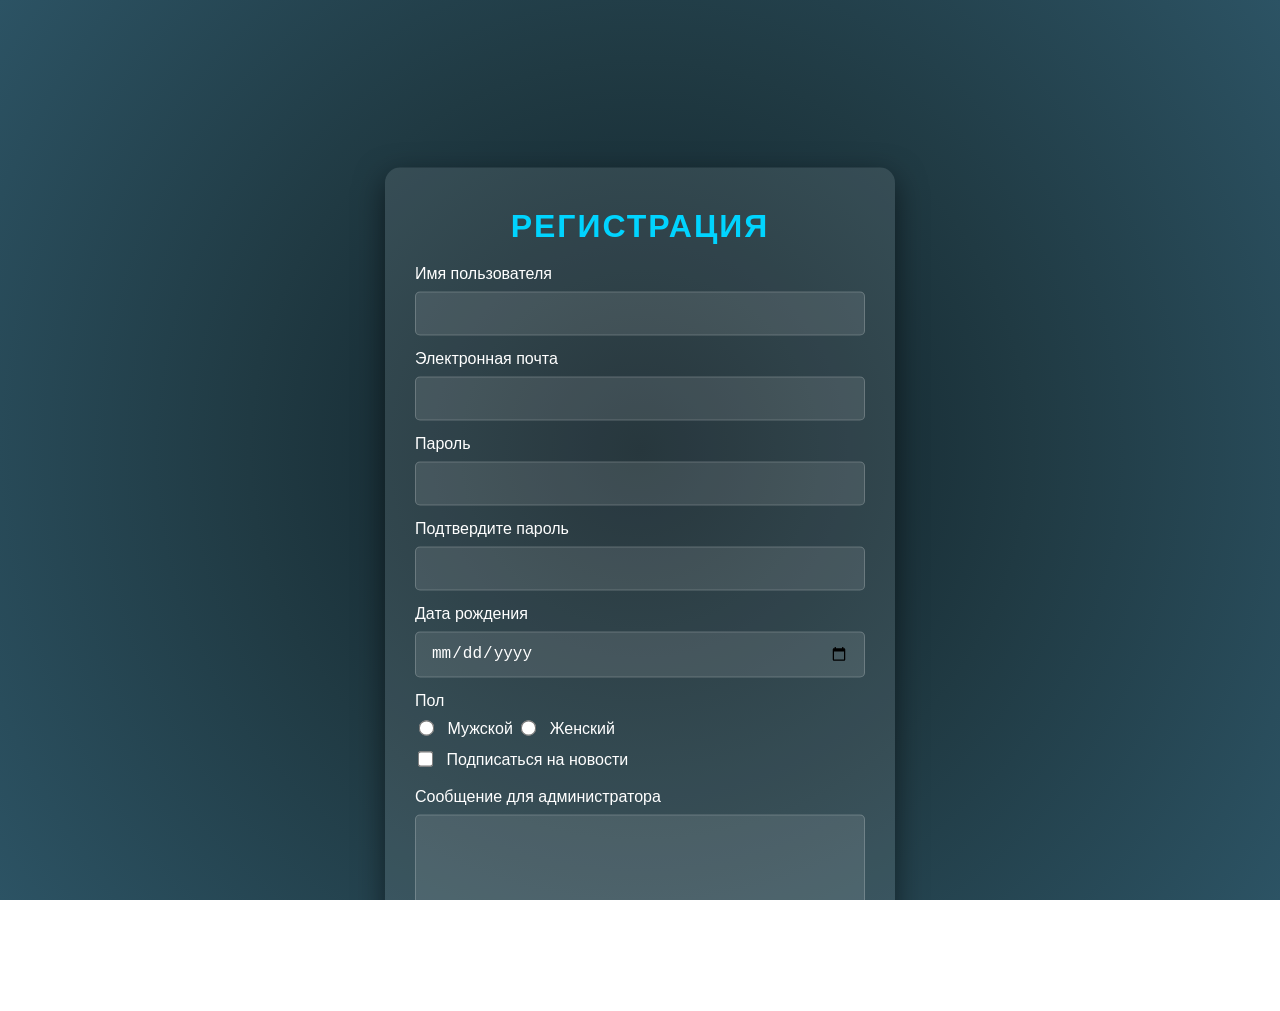
<file: Index.html>
<!DOCTYPE html>
<html lang="en">
<head>
  <meta charset="UTF-8">
  <meta name="viewport" content="width=device-width, initial-scale=1.0">
  <link rel="stylesheet" href="Styles.css">
  <title>Регистрация</title>
</head>
<body>
  <div class="container">
    <h1>Регистрация</h1>
    <form action="ThankYou.html" method="GET">
      <label for="username">Имя пользователя</label>
      <input type="text" id="username" name="username" required>

      <label for="email">Электронная почта</label>
      <input type="email" id="email" name="email" required>

      <label for="password">Пароль</label>
      <input type="password" id="password" name="password" required>

      <label for="confirm-password">Подтвердите пароль</label>
      <input type="password" id="confirm-password" name="confirm-password" required>

      <label for="dob">Дата рождения</label>
      <input type="date" id="dob" name="dob" max="2023-12-31" required>

      <label>Пол</label>
      <div class="radio-group">
        <label><input type="radio" name="gender" value="male" required> Мужской</label>
        <label><input type="radio" name="gender" value="female" required> Женский</label>
      </div>

      <label for="subscribe">
        <input type="checkbox" id="subscribe" name="subscribe"> Подписаться на новости
      </label>

      <label for="message">Сообщение для администратора</label>
      <textarea id="message" name="message" rows="4"></textarea>

      <button type="submit" class="btn">Зарегистрироваться</button>
    </form>
  </div>
</body>
</html>
</file>
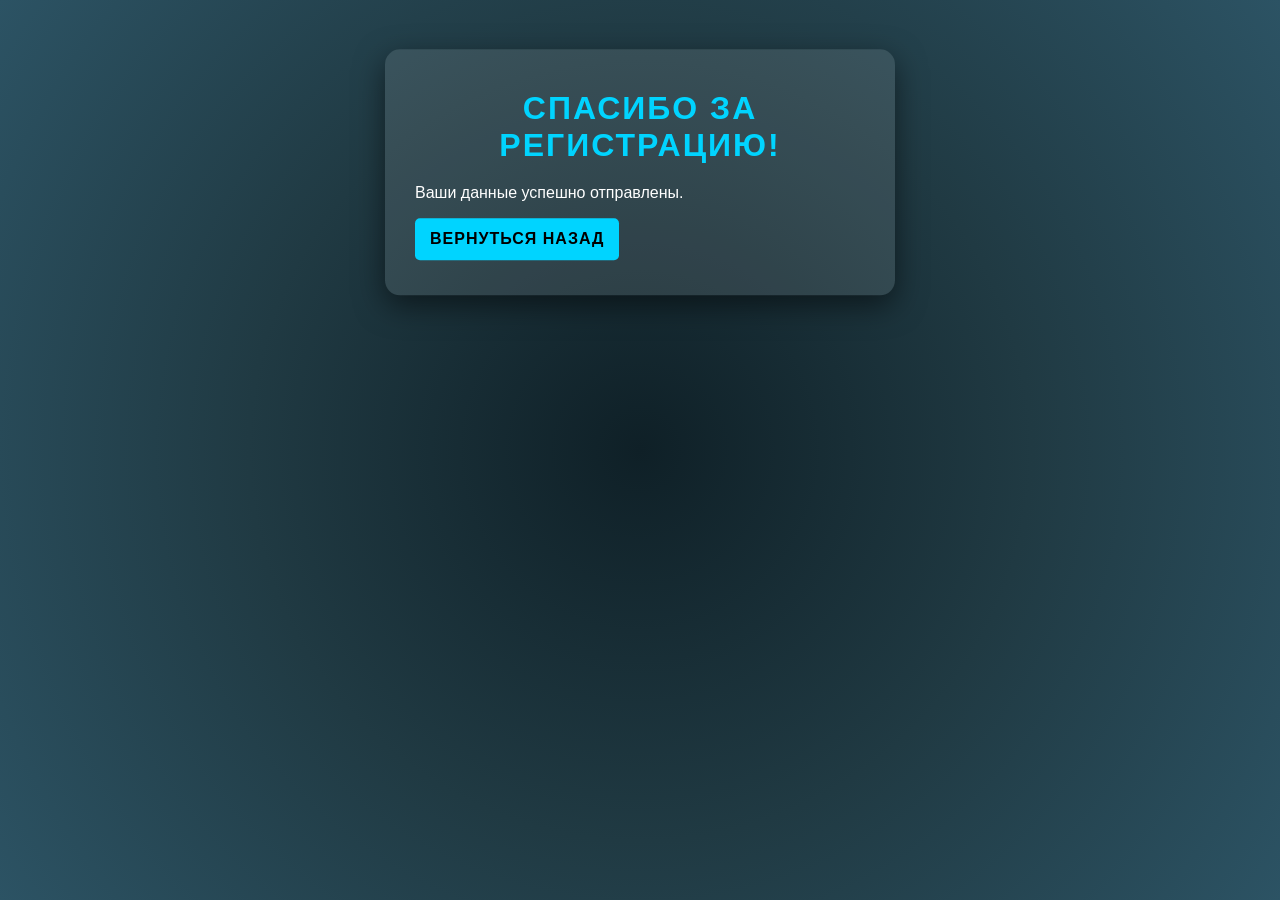
<file: ThankYou.html>
<!DOCTYPE html>
<html lang="en">
<head>
  <meta charset="UTF-8">
  <meta name="viewport" content="width=device-width, initial-scale=1.0">
  <link rel="stylesheet" href="Styles.css">
  <title>Спасибо!</title>
</head>
<body>
  <div class="container">
    <h1>Спасибо за регистрацию!</h1>
    <p>Ваши данные успешно отправлены.</p>
    <button class="btn" onclick="history.back()">Вернуться назад</button>
  </div>
</body>
</html>
</file>
<file: Styles.css>
/* Общий фон */
body, html {
    margin: 0;
    padding: 0;
    height: 100%;
    font-family: 'Poppins', sans-serif;
    color: #fff;
    background: radial-gradient(circle, #0f2027, #203a43, #2c5364);
    overflow: auto;
  }
  
  /* Контейнер формы */
  .container {
    position: relative;
    z-index: 1;
    max-width: 450px;
    background: rgba(255, 255, 255, 0.1);
    padding: 20px 30px;
    border-radius: 15px;
    box-shadow: 0 10px 30px rgba(0, 0, 0, 0.5);
    margin: auto;
    transform: translateY(20%);
  }
  
  /* Заголовок */
  h1 {
    text-align: center;
    margin-bottom: 20px;
    font-size: 2rem;
    text-transform: uppercase;
    letter-spacing: 2px;
    color: #00d4ff;
  }
  
  /* Элементы формы */
  form {
    display: flex;
    flex-direction: column;
  }
  
  label {
    margin-bottom: 8px;
    font-size: 1rem;
  }
  
  input, textarea, button {
    margin-bottom: 15px;
    padding: 12px 15px;
    border: none;
    border-radius: 5px;
    font-size: 1rem;
  }
  
  input, textarea {
    background: rgba(255, 255, 255, 0.1);
    color: #fff;
    border: 1px solid rgba(255, 255, 255, 0.2);
    transition: all 0.3s ease-in-out;
  }
  
  input:focus, textarea:focus {
    background: rgba(0, 0, 0, 0.4);
    border: 1px solid #00d4ff;
    outline: none;
  }
  
  /* Радио-кнопки и чекбоксы */
  input[type="radio"], input[type="checkbox"] {
    margin-right: 10px;
    transform: scale(1.2);
  }
  
  /* Кнопка отправки */
  button {
    background: linear-gradient(90deg, #00c6ff, #0072ff);
    color: #fff;
    text-transform: uppercase;
    letter-spacing: 1px;
    border: none;
    cursor: pointer;
    transition: 0.3s ease-in-out, transform 0.2s ease;
  }
  
  button:hover {
    background: linear-gradient(90deg, #0072ff, #00c6ff);
    transform: scale(1.05);
  }
  
  button:active {
    transform: scale(0.98);
  }
  
  /* Мобильная адаптивность */
  @media (max-width: 768px) {
    .container {
      width: 90%;
      padding: 15px;
    }
  
    h1 {
      font-size: 1.5rem;
    }
  
    input, textarea, button {
      font-size: 0.9rem;
      padding: 10px 12px;
    }
  }
  
  .btn {
    background: #00d4ff;
    color: #000;
    font-size: 16px;
    font-weight: bold;
    cursor: pointer;
    transition: all 0.3s ease;
  }
  
  .btn:hover {
    background: #00a3cc;
  }
  
  /* Адаптивный дизайн */
  @media (max-width: 480px) {
    .container {
      padding: 15px 20px;
    }
  
    .container h1 {
      font-size: 20px;
    }
  
    .btn {
      font-size: 14px;
    }
  }
</file>
